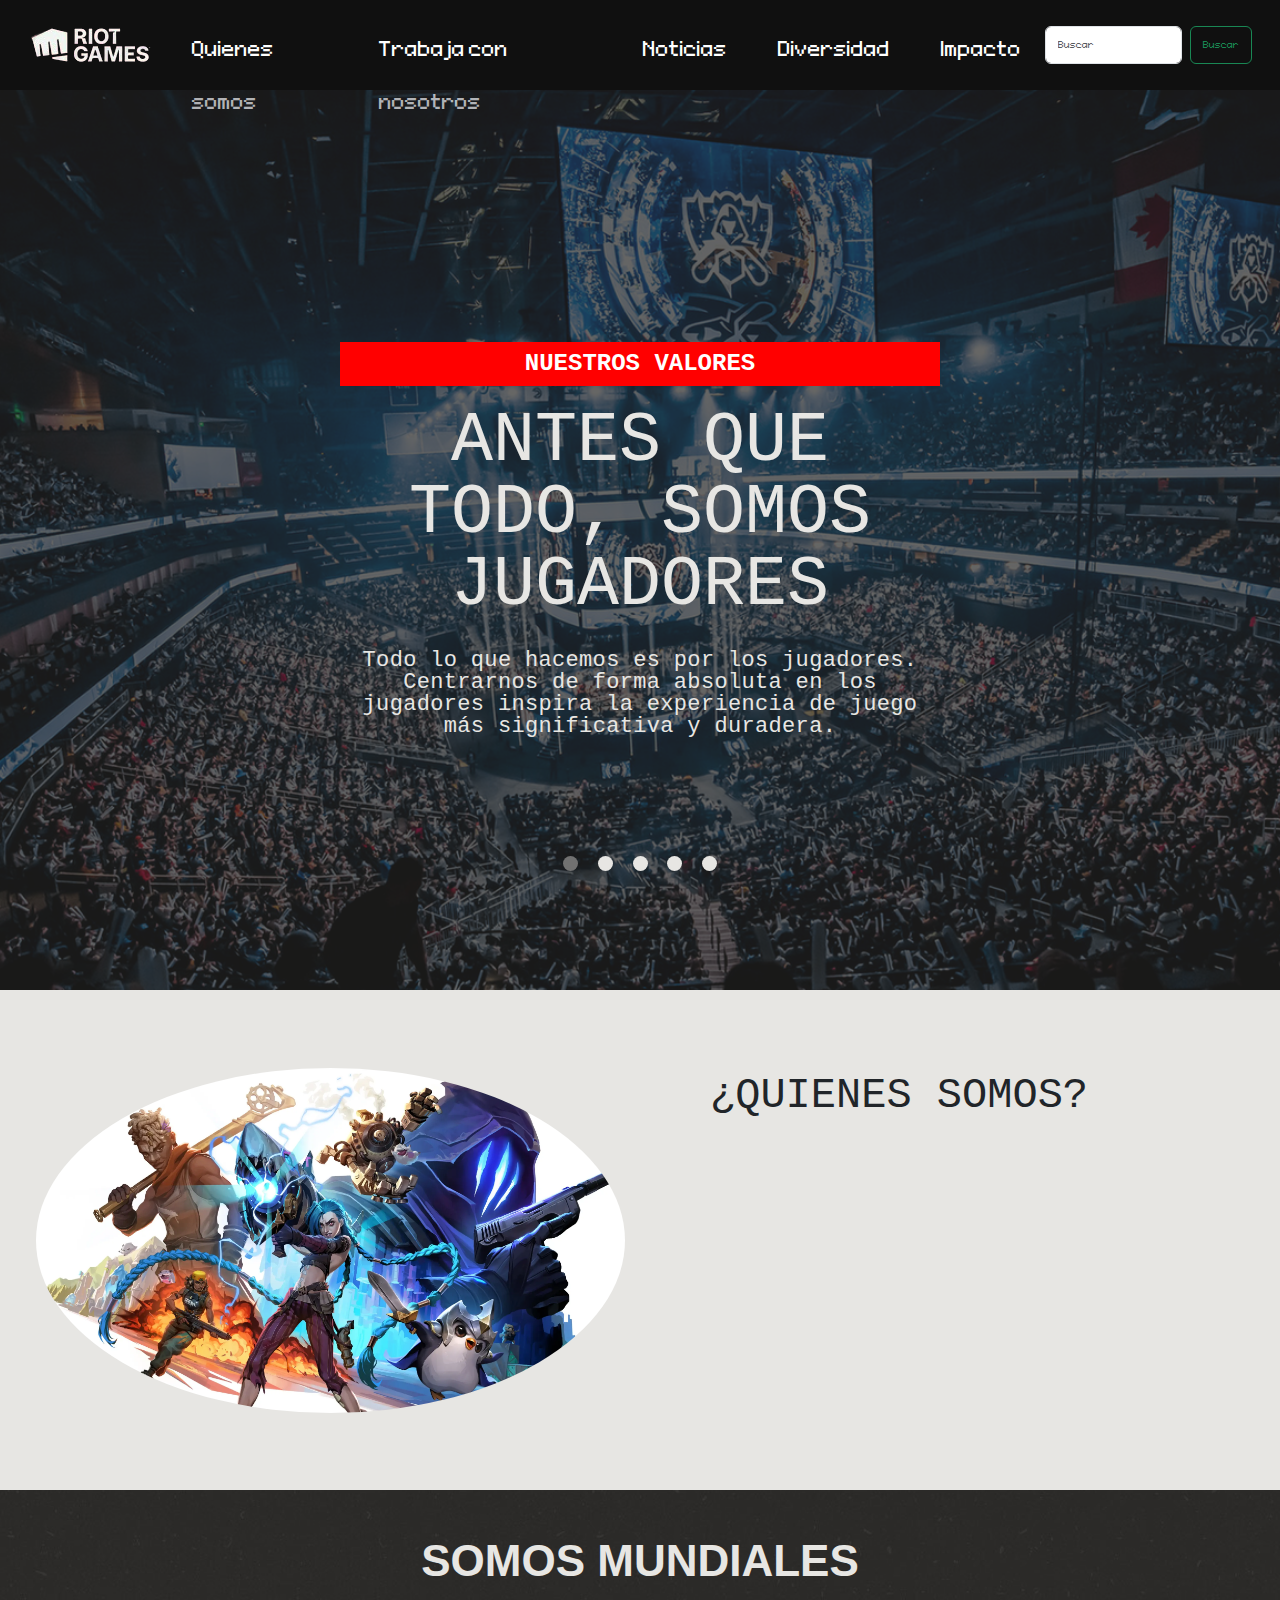
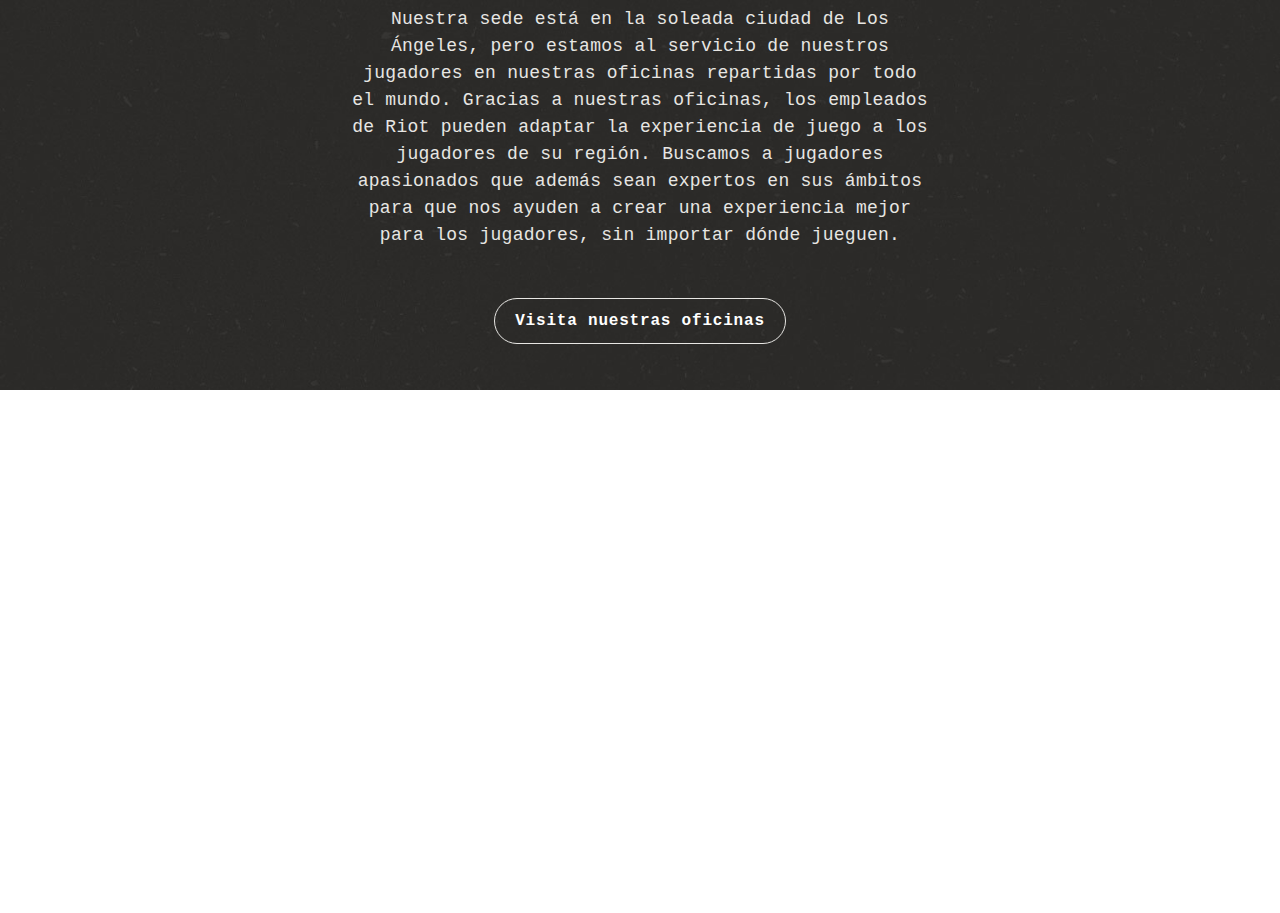
<file: aboutUs.html>
<!DOCTYPE html>
<html lang="es">

<head>
    <meta charset="UTF-8" />
    <meta name="viewport" content="width=device-width, initial-scale=1.0" />
    <title>Quiénes Somos</title>
    <link rel="stylesheet" type="text/css" href="assets/css/footer.css" />
    <link rel="stylesheet" type="text/css" href="assets/css/header.css" />
    <link rel="stylesheet" type="text/css" href="assets/css/aboutUs.css" />


    <link rel="stylesheet" href="https://cdnjs.cloudflare.com/ajax/libs/font-awesome/6.0.0-beta3/css/all.min.css" />

    <link rel="stylesheet" href="https://db.onlinewebfonts.com/c/7200c6dd8ac604abe09f5159e53a40c0?family=Mark+Pro" />
    <link href="https://cdn.jsdelivr.net/npm/bootstrap@5.3.3/dist/css/bootstrap.min.css" rel="stylesheet"
        integrity="sha384-QWTKZyjpPEjISv5WaRU9OFeRpok6YctnYmDr5pNlyT2bRjXh0JMhjY6hW+ALEwIH" crossorigin="anonymous" />
    <script src="https://cdn.jsdelivr.net/npm/bootstrap@5.3.3/dist/js/bootstrap.bundle.min.js"
        integrity="sha384-YvpcrYf0tY3lHB60NNkmXc5s9fDVZLESaAA55NDzOxhy9GkcIdslK1eN7N6jIeHz"
        crossorigin="anonymous"></script>
</head>

<body>
    <header>
        <nav class="navbar navbar-expand-lg fixed">
            <section class="container-fluid">
                <a class="navbar-brand container-logo logo" href="/index.html"> </a>
                <section class="collapse navbar-collapse" id="navbarSupportedContent">
                    <ul class="navbar-nav justify-content-center flex-grow-1 pe-3">
                        <li class="nav-item">
                            <a class="nav-link" aria-current="page" href="aboutUs.html">Quienes somos</a>
                        </li>
                        <li class="nav-item">
                            <a class="nav-link" href="employees.html"><span class="link-2">Trabaja con nosotros</span></a>
                        </li>
                        <li class="nav-item">
                            <a class="nav-link" href="news.html"><span class="link-3">Noticias</span></a>
                        </li>
                        <li class="nav-item">
                            <a class="nav-link" href="diversity.html"><span class="link-4">Diversidad</span></a>
                        </li>
                        <li class="nav-item">
                            <a class="nav-link" href="socialImpact.html"><span class="link-">Impacto</span></a>
                        </li>
                    </ul>
                </section>
                <form class="d-flex justify-content-center pe-3" role="search">
                    <input class="form-control me-2" type="search" placeholder="Buscar" aria-label="Search" />
                    <button class="btn btn-outline-success" type="submit">
                        Buscar
                    </button>
                </form>

                <button class="navbar-toggler ms-1 p-1" type="button" data-bs-toggle="offcanvas"
                    data-bs-target="#offcanvasNavbar" aria-controls="offcanvasNavbar" aria-label="Toggle navigation">
                    <span class="navbar-toggler-icon"></span>
                </button>
            </section>
        </nav>
    </header>

    <!-- Valores -->
    <article class="valores">
        <section class="section values">
            <section class="container-values">
                <section class="slide active">
                    <figure class="slide1"></figure>
                    <section class="content-slide">
                        <h3>Nuestros Valores</h3>
                        <h1>Antes que todo, somos jugadores</h1>
                        <p>
                            Todo lo que hacemos es por los jugadores. Centrarnos de forma absoluta en los jugadores
                            inspira la
                            experiencia de juego más significativa y duradera.
                        </p>
                    </section>
                </section>
                <section class="slide">
                    <figure class="slide2"></figure>
                    <section class="content-slide">
                        <h3>Nuestros Valores</h3>
                        <h1>Nos tomamos nuestros juegos muy en serio</h1>
                        <p>
                            Los jugadores se merecen un equipo que se preocupe tanto por los juegos como ellos. Estamos
                            a la altura de
                            la pasión de quienes toman nuestros juegos como forma de vida, porque nosotros también lo
                            hacemos.
                        </p>
                    </section>
                </section>
                <section class="slide">
                    <figure class="slide3"></figure>
                    <section class="content-slide">
                        <h3>Nuestros Valores</h3>
                        <h1>Hacemos sueños realidad</h1>
                        <p>
                            Nuestra visión para el futuro es audaz. Trabajamos sin descanso por superar las expectativas
                            que tienen
                            nuestros jugadores respecto a los juegos.
                        </p>
                    </section>
                </section>
                <section class="slide">
                    <figure class="slide4"></figure>
                    <section class="content-slide">
                        <h3>Nuestros Valores</h3>
                        <h1>Apostamos por nuestros juegos a largo plazo</h1>
                        <p>
                            Las relaciones a largo plazo con los videojuegos siempre tienen algo especial. Nuestro
                            compromiso con los
                            jugadores se mide en años y décadas, no en días ni en semanas.
                        </p>
                    </section>
                </section>
                <section class="slide">
                    <figure class="slide5"></figure>
                    <section class="content-slide">
                        <h3>Nuestros Valores</h3>
                        <h1>Somos uno en Riot</h1>
                        <p>
                            Los jugadores mandan, y no los productos. Colaboramos entre los equipos de todo el mundo
                            para proporcionar
                            una experiencia de Riot completa que supere la suma de sus partes.
                        </p>
                    </section>
                </section>
            </section>

            <section class="dots">
                <span class="dot" onclick="currentSlide(0)"></span>
                <span class="dot" onclick="currentSlide(1)"></span>
                <span class="dot" onclick="currentSlide(2)"></span>
                <span class="dot" onclick="currentSlide(3)"></span>
                <span class="dot" onclick="currentSlide(4)"></span>
            </section>
        </section>
        </section>

        <!-- Quienes Somos? -->
        <section class="section company">
            <section class="container-company">
                <section class="puñito">
                    <figure class="img-puñito"></figure>
                </section>
                <section class="texto-puñito">
                    <h2>¿Quienes Somos?</h2>
                    <p class="texto-aparecer">
                        Riot Games se fundó en 2006 con el objetivo de desarrollar juegos y mejorar la experiencia de
                        los jugadores.
                        Desde entonces, tenemos más de 4500 Rioters en más de 20 oficinas a lo largo del mundo, por lo
                        que contamos
                        con una visión global en los juegos que creamos y los personajes que forman parte de ellos.
                        Desde las calles
                        de Piltover a los laboratorios de radianita de Tierra Alfa, apostamos por crear juegos y estar
                        al servicio
                        de quienes tanto los adoran.
                    </p>
                </section>
            </section>
        </section>

        <!-- Somos Mundiales -->
        <section class="section offices">
            <section class="container-offices">
                <figure class="img-fondo"></figure>
                <section class="content-fondo">
                    <h2 class="texto-rebote">Somos Mundiales</h2>
                    <p>
                        Nuestra sede está en la soleada ciudad de Los Ángeles, pero estamos al servicio de nuestros
                        jugadores en
                        nuestras oficinas repartidas por todo el mundo. Gracias a nuestras oficinas, los empleados de
                        Riot pueden
                        adaptar la experiencia de juego a los jugadores de su región. Buscamos a jugadores apasionados
                        que además
                        sean expertos en sus ámbitos para que nos ayuden a crear una experiencia mejor para los
                        jugadores, sin
                        importar dónde jueguen.
                    </p>
                    <section class="btn-offices">
                        <a href="employees.html" class="enfoque3d"><span>Visita nuestras oficinas </span></a>
                    </section>
                </section>
            </section>
        </section>
    </article>


    <footer class="footer">
        <section class="runner"></section>
        <section class="container">
            <section class="footer-row">
                <section class="footer-links">
                    <h4>Acerca de la Compañia</h4>
                    <ul>
                        <li>
                            <a href="/index.html">
                                <figure class="icon-logo"></figure>
                            </a>
                        </li>
                    </ul>
                    <p class="company-description">
                        Somos una empresa desarrolladora y distribuidora de videojuegos,
                        somos conocidos principalmente por ser los creadora de League of
                        Legends (uno
                        de los videojuegos más populares y exitosos de la historia).
                    </p>
                </section>
                <section class="footer-links">
                    <h4>Otros</h4>
                    <ul>
                        <li>
                            <a href="aboutUs.html">Quienes Somos</a>
                        </li>
                        <li>
                            <a href="employees.html">Trabaja con nosotros</a>
                        </li>
                        <li><a href="news.html">Noticias</a></li>
                        <li><a href="diversity.html">Diversidad</a></li>
                        <li><a href="socialImpact.html">Impacto</a></li>
                    </ul>
                </section>
                <section class="footer-links">
                    <h4>Nuestros juegos destacados</h4>
                    <ul>
                        <li>
                            <a href="https://es.wikipedia.org/wiki/Valorant" target="_blank">Valorant</a>
                        </li>
                        <li>
                            <a href="https://es.wikipedia.org/wiki/League_of_Legends" target="_blank">League of
                                Legends</a>
                        </li>
                        <li>
                            <a href="https://es.wikipedia.org/wiki/Teamfight_Tactics" target="_blank">Teamfight
                                Tactics</a>
                        </li>
                        <li>
                            <a href="https://es.wikipedia.org/wiki/Legends_of_Runeterra" target="_blank">Legends of
                                Runeterra</a>
                        </li>
                    </ul>
                </section>
                <section class="footer-links">
                    <h4>Siguenos en nuestras redes</h4>
                    <section class="social-link">
                        <a href="https://www.facebook.com/RiotGames" target="_blank">
                            <i class="fa-brands fa-facebook fa-2xl" style="color: #ff0000"></i>
                        </a>
                        <a href="https://www.instagram.com/riotgames/" target="_blank">
                            <i class="fa-brands fa-instagram fa-2xl" style="color: #ff0000"></i>
                        </a>
                        <a href="https://x.com/riotgames" target="_blank"><i class="fa-brands fa-twitter fa-2xl"
                                style="color: #ff0000"></i></a>
                        <a href="https://www.tiktok.com/@riotgames" target="_blank"><i
                                class="fa-brands fa-tiktok fa-2xl" style="color: #ff0000"></i></a>
                    </section>
                </section>
            </section>
        </section>
    </footer>

    <script src="assets/js/aboutUs.js"></script>
    <script src="assets/js/main.js"></script>
</body>

</html>
</file>
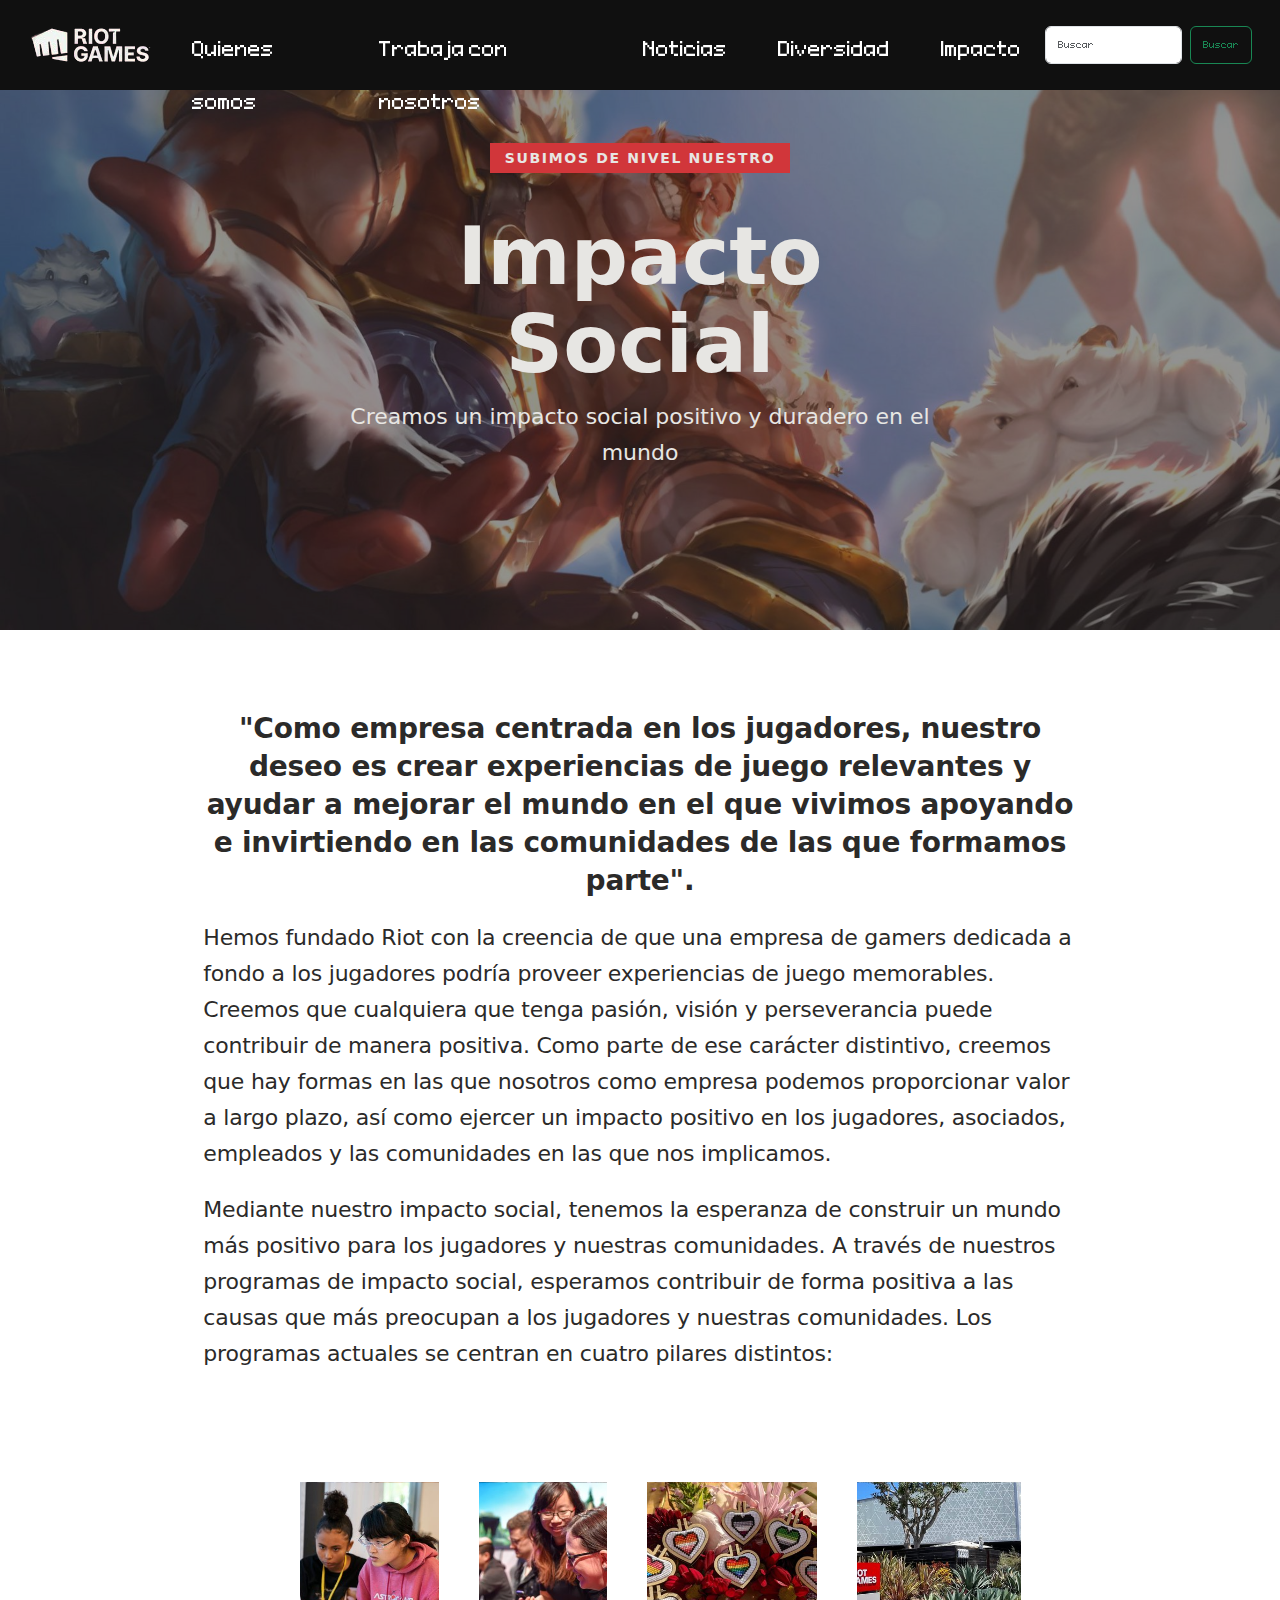
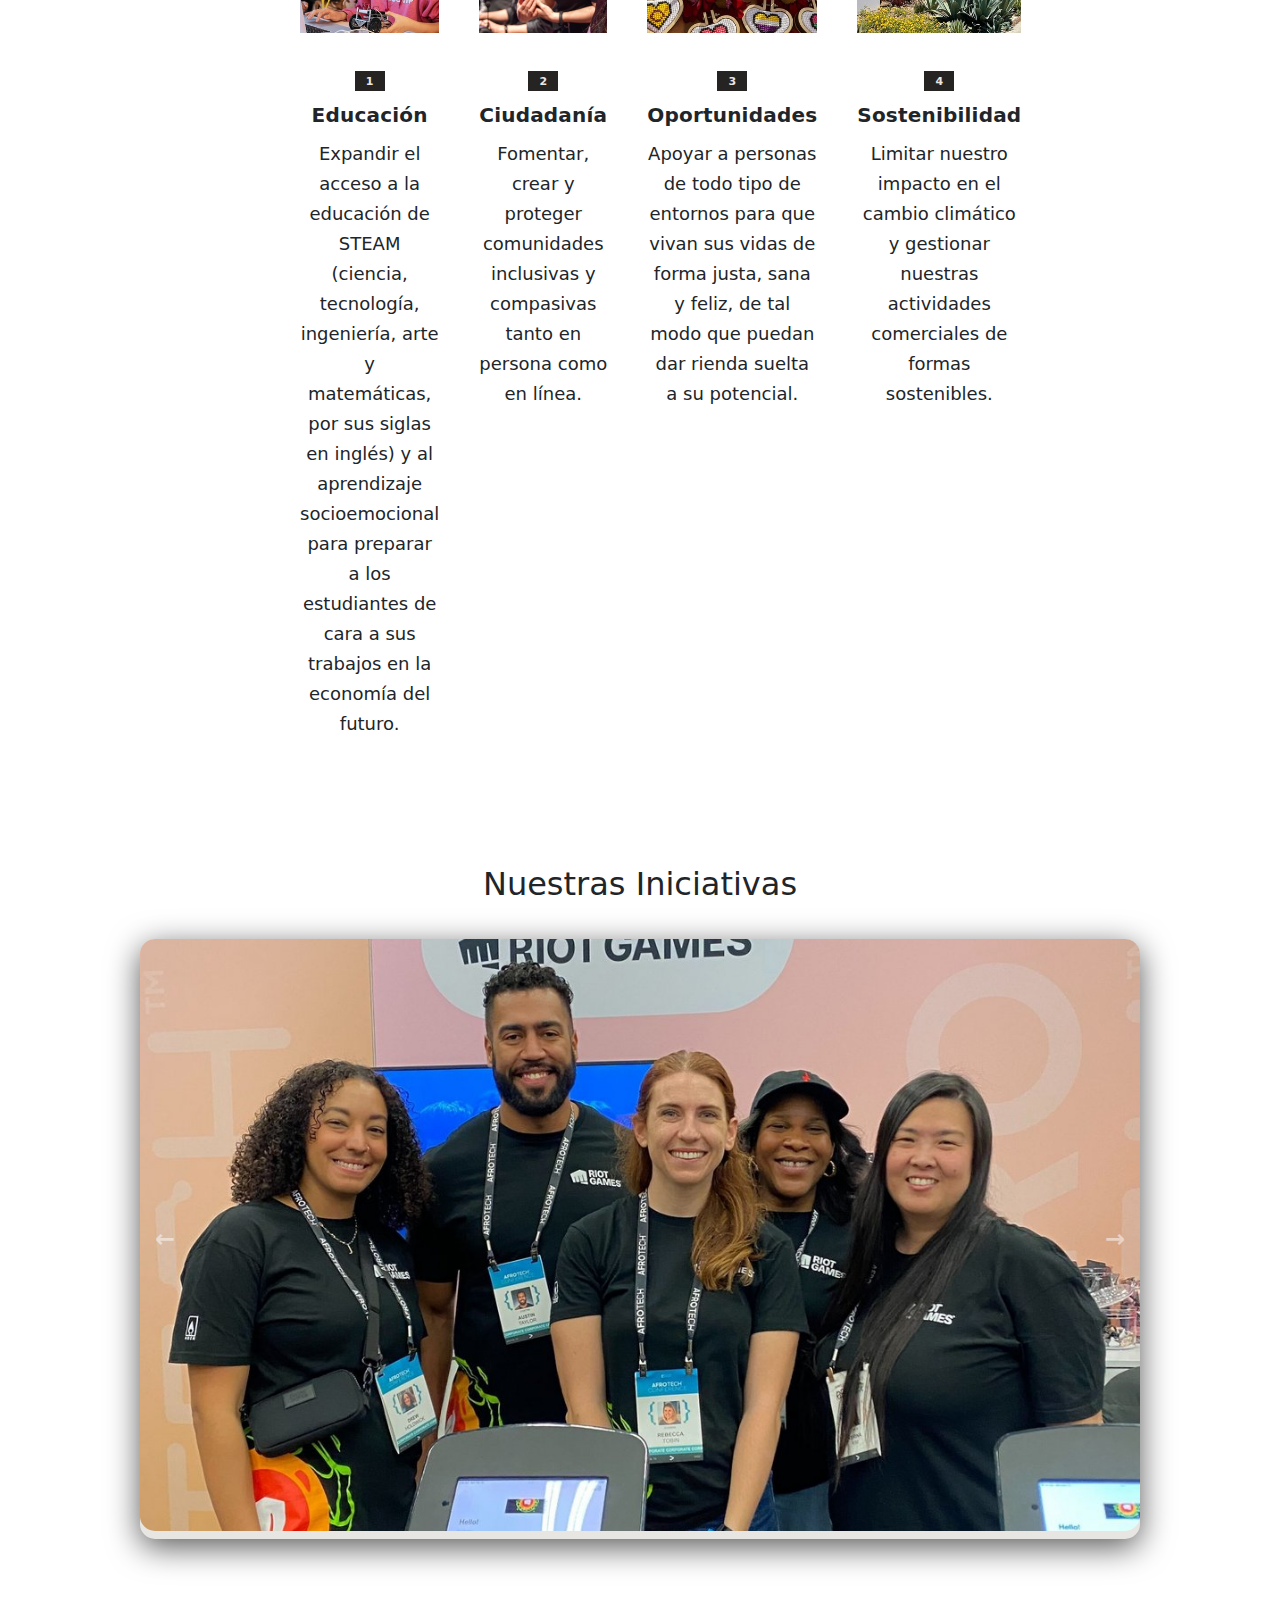
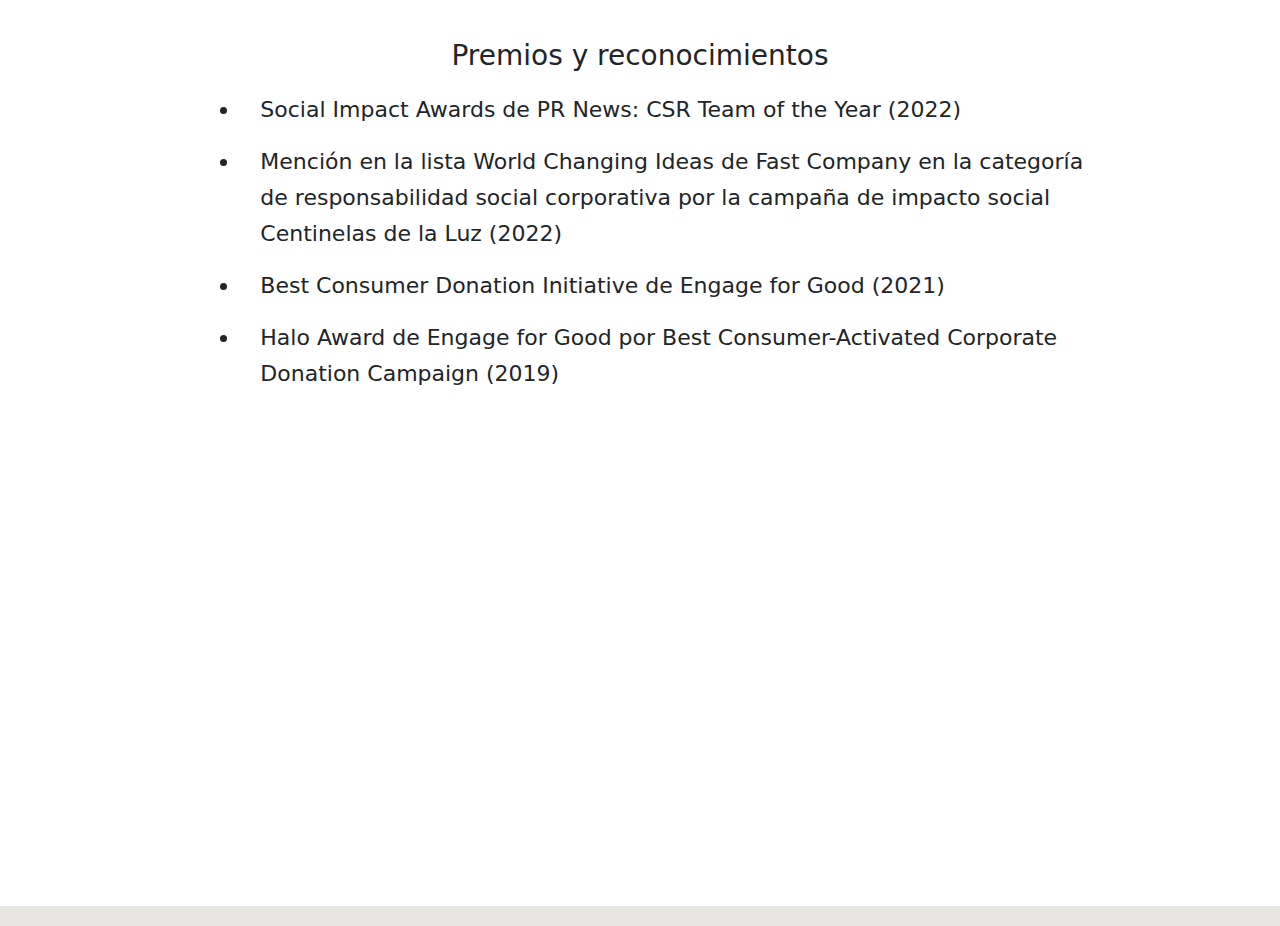
<file: socialImpact.html>
<!DOCTYPE html>
<html lang="en">

<head>
  <meta charset="UTF-8" />
  <meta name="viewport" content="width=device-width, initial-scale=1.0" />
  <title>Impacto Social | Riot Games</title>
  <link rel="stylesheet" type="text/css" href="assets/css/header.css" />
  <link rel="stylesheet" type="text/css" href="assets/css/footer.css" />
  <link rel="stylesheet" type="text/css" href="./assets/css/social-impact.css" />

  <link rel="stylesheet" href="https://cdnjs.cloudflare.com/ajax/libs/font-awesome/6.0.0-beta3/css/all.min.css" />

  <link rel="stylesheet" href="https://db.onlinewebfonts.com/c/7200c6dd8ac604abe09f5159e53a40c0?family=Mark+Pro" />
  <link href="https://cdn.jsdelivr.net/npm/bootstrap@5.3.3/dist/css/bootstrap.min.css" rel="stylesheet"
    integrity="sha384-QWTKZyjpPEjISv5WaRU9OFeRpok6YctnYmDr5pNlyT2bRjXh0JMhjY6hW+ALEwIH" crossorigin="anonymous" />
  <script src="https://cdn.jsdelivr.net/npm/bootstrap@5.3.3/dist/js/bootstrap.bundle.min.js"
    integrity="sha384-YvpcrYf0tY3lHB60NNkmXc5s9fDVZLESaAA55NDzOxhy9GkcIdslK1eN7N6jIeHz"
    crossorigin="anonymous"></script>
</head>

<body>
  <header>
    <nav class="navbar navbar-expand-lg fixed">
      <section class="container-fluid">
        <a class="navbar-brand container-logo logo" href="/index.html"> </a>
        <section class="collapse navbar-collapse" id="navbarSupportedContent">
          <ul class="navbar-nav justify-content-center flex-grow-1 pe-3">
            <li class="nav-item">
              <a class="nav-link" aria-current="page" href="aboutUs.html">Quienes somos</a>
            </li>
            <li class="nav-item">
              <a class="nav-link" href="employees.html"><span class="link-2">Trabaja con nosotros</span></a>
            </li>
            <li class="nav-item">
              <a class="nav-link" href="news.html"><span class="link-3">Noticias</span></a>
            </li>
            <li class="nav-item">
              <a class="nav-link" href="diversity.html"><span class="link-4">Diversidad</span></a>
            </li>
            <li class="nav-item">
              <a class="nav-link" href="socialImpact.html"><span class="link-">Impacto</span></a>
            </li>
          </ul>
        </section>
        <form class="d-flex justify-content-center pe-3" role="search">
          <input class="form-control me-2" type="search" placeholder="Buscar" aria-label="Search" />
          <button class="btn btn-outline-success" type="submit">
            Buscar
          </button>
        </form>

        <button class="navbar-toggler ms-1 p-1" type="button" data-bs-toggle="offcanvas"
          data-bs-target="#offcanvasNavbar" aria-controls="offcanvasNavbar" aria-label="Toggle navigation">
          <span class="navbar-toggler-icon"></span>
        </button>
      </section>
    </nav>
  </header>

  <article>
    <hgroup class="portada">
      <figure class="img-portada"></figure>
      <section class="content-portada">
        <section class="eyebrow">
          <span>Subimos de nivel nuestro</span>
        </section>
        <h1>Impacto Social</h1>
        <p>Creamos un impacto social positivo y duradero en el mundo</p>
      </section>
    </hgroup>
    <section class="muchotexto">
      <section class="content-muchotexto">
        <h2>
          "Como empresa centrada en los jugadores, nuestro deseo es crear
          experiencias de juego relevantes y ayudar a mejorar el mundo en el
          que vivimos apoyando e invirtiendo en las comunidades de las que
          formamos parte".
        </h2>
        <p>
          Hemos fundado Riot con la creencia de que una empresa de gamers
          dedicada a fondo a los jugadores podría proveer experiencias de
          juego memorables. Creemos que cualquiera que tenga pasión, visión y
          perseverancia puede contribuir de manera positiva. Como parte de ese
          carácter distintivo, creemos que hay formas en las que nosotros como
          empresa podemos proporcionar valor a largo plazo, así como ejercer
          un impacto positivo en los jugadores, asociados, empleados y las
          comunidades en las que nos implicamos.
        </p>
        <p>
          Mediante nuestro impacto social, tenemos la esperanza de construir
          un mundo más positivo para los jugadores y nuestras comunidades. A
          través de nuestros programas de impacto social, esperamos contribuir
          de forma positiva a las causas que más preocupan a los jugadores y
          nuestras comunidades. Los programas actuales se centran en cuatro
          pilares distintos:
        </p>
      </section>
    </section>
    <section class="pilares">
      <section class="content-pilares">
        <section class="pilar-edu">
          <figure class="img-educacion"></figure>
          <section class="eyebrow-grid">
            <span>1</span>
          </section>
          <h3>Educación</h3>
          <p>
            Expandir el acceso a la educación de STEAM (ciencia, tecnología,
            ingeniería, arte y matemáticas, por sus siglas en inglés) y al
            aprendizaje socioemocional para preparar a los estudiantes de cara
            a sus trabajos en la economía del futuro.
          </p>
        </section>
        <section class="pilar-ciud">
          <figure class="img-ciudadania"></figure>
          <section class="eyebrow-grid">
            <span>2</span>
          </section>
          <h3>Ciudadanía</h3>
          <p>
            Fomentar, crear y proteger comunidades inclusivas y compasivas
            tanto en persona como en línea.
          </p>
        </section>
        <section class="pilar-oport">
          <figure class="img-oportunidades"></figure>
          <section class="eyebrow-grid">
            <span>3</span>
          </section>
          <h3>Oportunidades</h3>
          <p>
            Apoyar a personas de todo tipo de entornos para que vivan sus
            vidas de forma justa, sana y feliz, de tal modo que puedan dar
            rienda suelta a su potencial.
          </p>
        </section>
        <section class="pilar-sost">
          <figure class="img-sostenibilidad"></figure>
          <section class="eyebrow-grid">
            <span>4</span>
          </section>
          <h3>Sostenibilidad</h3>
          <p>
            Limitar nuestro impacto en el cambio climático y gestionar
            nuestras actividades comerciales de formas sostenibles.
          </p>
        </section>
      </section>
    </section>
    <section class="tittle-iniciativas">
      <h2>Nuestras Iniciativas</h2>
    </section>
    <section class="iniciativas">
      <section class="carrusel-iniciativas" id="slider">
        <section class="slider-section">
          <figure class="img-socialimpactfund"></figure>
          <section class="content-slider">
            <h3><span>Social Impact Fund</span></h3>
            <section class="btn-slider">
              <a href="#"><span>Más información</span></a>
            </section>
          </section>
        </section>
        <section class="slider-section">
          <figure class="img-recaudaciones"></figure>
          <section class="content-slider">
            <h3><span>Recaudaciones</span></h3>
            <section class="btn-slider">
              <a href="#"><span>Más información</span></a>
            </section>
          </section>
        </section>
        <section class="slider-section">
          <figure class="img-equidadracial"></figure>
          <section class="content-slider">
            <h3><span>Equidad racial</span></h3>
            <section class="btn-slider">
              <a href="#"><span>Más información</span></a>
            </section>
          </section>
        </section>
      </section>
      <section class="btn-left">←</section>
      <section class="btn-right">→</section>
    </section>
    <section class="Premios">
      <h3>Premios y reconocimientos</h3>
      <ul>
        <li>
          <p>Social Impact Awards de PR News: CSR Team of the Year (2022)</p>
        </li>
        <li>
          <p>
            Mención en la lista World Changing Ideas de Fast Company en la
            categoría de responsabilidad social corporativa por la campaña de
            impacto social Centinelas de la Luz (2022)
          </p>
        </li>
        <li>
          <p>Best Consumer Donation Initiative de Engage for Good (2021)</p>
        </li>
        <li>
          <p>
            Halo Award de Engage for Good por Best Consumer-Activated
            Corporate Donation Campaign (2019)
          </p>
        </li>
      </ul>
    </section>
  </article>

  <!-- Footer -->
  <footer class="footer">
    <section class="runner"></section>
    <section class="container">
      <section class="footer-row">
        <section class="footer-links">
          <h4>Acerca de la Compañia</h4>
          <ul>
            <li>
              <a href="/index.html">
                <figure class="icon-logo"></figure>
              </a>
            </li>
          </ul>
          <p class="company-description">
            Somos una empresa desarrolladora y distribuidora de videojuegos,
            somos conocidos principalmente por ser los creadora de League of
            Legends (uno
            de los videojuegos más populares y exitosos de la historia).
          </p>
        </section>
        <section class="footer-links">
          <h4>Otros</h4>
          <ul>
            <li>
              <a href="aboutUs.html">Quienes Somos</a>
            </li>
            <li>
              <a href="employees.html">Trabaja con nosotros</a>
            </li>
            <li><a href="news.html">Noticias</a></li>
            <li><a href="diversity.html">Diversidad</a></li>
            <li><a href="socialImpact.html">Impacto</a></li>
          </ul>
        </section>
        <section class="footer-links">
          <h4>Nuestros juegos destacados</h4>
          <ul>
            <li>
              <a href="https://es.wikipedia.org/wiki/Valorant" target="_blank">Valorant</a>
            </li>
            <li>
              <a href="https://es.wikipedia.org/wiki/League_of_Legends" target="_blank">League of
                Legends</a>
            </li>
            <li>
              <a href="https://es.wikipedia.org/wiki/Teamfight_Tactics" target="_blank">Teamfight
                Tactics</a>
            </li>
            <li>
              <a href="https://es.wikipedia.org/wiki/Legends_of_Runeterra" target="_blank">Legends of
                Runeterra</a>
            </li>
          </ul>
        </section>
        <section class="footer-links">
          <h4>Siguenos en nuestras redes</h4>
          <section class="social-link">
            <a href="https://www.facebook.com/RiotGames" target="_blank">
              <i class="fa-brands fa-facebook fa-2xl" style="color: #ff0000"></i>
            </a>
            <a href="https://www.instagram.com/riotgames/" target="_blank">
              <i class="fa-brands fa-instagram fa-2xl" style="color: #ff0000"></i>
            </a>
            <a href="https://x.com/riotgames" target="_blank"><i class="fa-brands fa-twitter fa-2xl"
                style="color: #ff0000"></i></a>
            <a href="https://www.tiktok.com/@riotgames" target="_blank"><i class="fa-brands fa-tiktok fa-2xl"
                style="color: #ff0000"></i></a>
          </section>
        </section>
      </section>
    </section>
  </footer>

  <script src="./assets/js/aboutUs.js"></script>
  <script src="./assets/js/main.js"></script>
</body>

</html>
</file>
<file: assets/css/footer.css>
.container {
    width: auto;
    margin: 0 auto;
  }
  
  /* Estilos generales de footer */
  footer {
    opacity: 0;
    transform: translateY(20px);
    transition: opacity 0.5s ease, transform 0.5s ease;
  }
  
  footer.visible {
    opacity: 1;
    transform: translateY(0);
  }
  .footer {
    position: static;
    bottom: 0;
    width: 100%;
    background-color: #24262b;
    padding: 30px 0;
    overflow: hidden;
  }
  
  .runner {
    position: absolute;
    bottom:7px;
    left: -100px;
    width: 50px;
    height: 50px;
    background-image: url("../img/aboutUs/wingman.png");
    background-size: cover;
    animation: correr 10s linear infinite, rebotar 0.5s ease-in-out infinite;
  }
  
  @keyframes rebotar {
    0%,
    100% {
      transform: translateY(0);
    }
    50% {
      transform: translateY(-10px);
    }
  }
  
  @keyframes correr {
    0% {
      left: 0;
    }
    100% {
      left: calc(100% - 50px);
    }
  }
  
  
  footer ul {
    padding-left: 5px !important;
  }
  
  .footer .icon-logo {
    background: url("../img/aboutUs/logo_blanco.png") no-repeat;
    height: 70px;
  }
  
  .footer-row {
    display: flex;
    flex-wrap: wrap;
  }
  
  .company-description {
    font-size: 16px;
    color: #bbbbbb;
    margin-top: 15px;
    line-height: 1.6;
    text-align: left;
  }
  
  .footer-links {
    width: 25%;
    padding: 0 15px;
  }
  
  .footer-links h4 {
    font-size: 20px;
    color: #fff;
    margin-bottom: 25px;
    font-weight: 500;
    border-bottom: 2px solid red;
    padding-bottom: 10px;
    display: inline-block;
  }
  
  .footer-links ul li a {
    font-size: 18px;
    text-decoration: none;
    color: #bbbbbb;
    display: block;
    margin-bottom: 15px;
    transition: all 0.3s ease;
  }
  
  .footer-links ul li a:hover {
    color: #ffffff;
    padding-left: 6px;
  }
  
  .social-link a {
    display: inline-flex;
    justify-content: center;
    align-items: center;
    min-width: 40px;
    width: 50px;
    height: 50px;
    background-color: rgba(255, 255, 255, 1);
    margin: 0 10px 10px 0;
    border-radius: 20%;
    color: #ffffff;
    transition: all 0.7s ease;
    line-height: 40px;
    transition: background-color 0.3s;
  }
  
  .confetti {
    position: absolute;
    top: 0;
    left: 50%;
    width: 5px;
    height: 5px;
    background-color: rgba(255, 0, 150, 0.8);
    border-radius: 50%;
    opacity: 0;
    animation: confetti-fall 0.5s linear forwards;
  }
  
  @keyframes confetti-fall {
    0% {
      transform: translateY(-20px) rotate(0deg);
      opacity: 1;
    }
    100% {
      transform: translateY(100px) rotate(720deg);
      opacity: 0;
    }
  }
  
  .social-link a:hover {
    background-color: rgba(255, 255, 255);
  }
  
  @media (max-width: 1140px) {
    .footer-row {
      text-align: center;
    }
    .footer-links {
      width: 100%;
      margin-bottom: 30px;
    }
    .company-description {
      margin-left: 150px;
      margin-right: 150px;
    }
  }
</file>
<file: assets/css/header.css>
@font-face {
    font-family: 'Monaco';
    src: url('../fonts/monaco.ttf') format('truetype'); 
  }
  
  nav {
    font-family: 'Monaco', monospace;
    font-size: 35px;
  }
  a{
    color: white !important;
  }
  a .logo{
    height: 100px;
  }
  
  .navbar {
    background-color: rgb(0, 0, 0);
    height: 90px;
    transition: background-color 0.3s ;
  }
  
  .navbar:hover {
    background-color: rgb(16, 16, 16);
  }
  
  .navbar-nav .nav-item:last-child {
    margin-right: 0;
  }
  
  .nav-item:nth-child(1):hover {
    background: linear-gradient(45deg, #ff0000, #ff7300, #acaa2f);
    height: 60px;
  }
  
  .nav-item:nth-child(2):hover {
    background: linear-gradient(45deg, #156915, #30c037, #30f640); 
    height: 60px;
  }
  
  .nav-item:nth-child(3):hover {
    background: linear-gradient(45deg, #181f4e, #1a38ff, #418ff6); 
    height: 60px;
  }
  
  .nav-item:nth-child(4):hover {
    background: linear-gradient(45deg, #892a2a, #97282c, #ff0d25); 
    height: 60px;
  }
  
  .nav-item:nth-child(5):hover {
    background: linear-gradient(45deg, #582e6d, #9641be, #b618ff); 
    height: 60px;
  }
  
  .navbar-brand{
    width: 13% !important;
  }
  
  .logo{
    background: url('../img/aboutUs/logo_blanco.png') no-repeat center;
    height: 70px; 
    width: 150px;
    margin-right: 10px;
    border-radius: 50px;
    transition: 0.4s ease-in-out 
  }
  
  .logo:hover{
    background: url('../img/aboutUs/logo_rojo.png') no-repeat center;
    height: 70px; 
    width: 150px;
  }
  
  .navbar-nav .nav-item {
    margin-right: 35px;
    border-radius: 10px;
    transition: background-color 0.9s ease-in-out ; 
    height: 60px;
  }
  
  .navbar-toggler {
    color: white !important;
    border: none !important;
    font-size: 1.25rem;
  }
  
  .navbar-toggler:focus,
  .btn-close:focus{
    color: white !important;
    box-shadow: none;
    outline: none;
  }
  
  .navbar-toggler {
    border: none !important;
    font-size: 1.25rem;
  }
  
  .navbar-toggler:focus,
  .btn-close:focus{
    box-shadow: none;
    outline: none;
  }
</file>
<file: assets/css/aboutUs.css>
* {
  margin: 0;
  padding: 0;
  box-sizing: border-box;
}

body {
  font-family: "Mark Pro", Arial, sans-serif;
  line-height: 1.6;
  color: #333;
}

::selection {
  color: #e7e6e3;
  background: #d1363a;
  text-shadow: none;
}

.section.values {
  background: #252423;
}

.container-values {
  position: relative;
  width: 100%;
  height: 100vh;
  overflow: hidden;
}

.slide {
  position: absolute;
  top: 0;
  left: 100%;
  width: 100%;
  height: 100%;
  display: flex;
  justify-content: center;
  align-items: center;
  text-align: center;
  transition: all 0.5s ease;
  opacity: 0;
  z-index: 0;
}

.slide.active {
  left: 0;
  opacity: 1;
  z-index: 1;
}

.content-slide {
  position: absolute;
  color: #e7e6e3;
  padding: 20px;
  border-radius: 10px;
  max-width: 50%;
}

.content-slide h1 {
  font-size: 70px;
  line-height: 72px;
  padding: 20px;
}

.content-slide h3 {
  font-size: 24px;
  line-height: 24px;
  font-weight: 600;
  background-color: red;
  padding: 10px;
  color: white;
  margin: 0 315px;
}

.content-slide p {
  letter-spacing: 0.015em;
  font-size: 22px;
  line-height: 22px;
  max-width: 700px;
  margin: 0 auto;
}

.slide1 {
  background-image: url("../img/aboutUs/SomosJugadores.png");
}

.slide2 {
  background-image: url("../img/aboutUs/NuestrosJuegos.jpg");
}

.slide3 {
  background-image: url("../img/aboutUs/Sueños.jpg");
}

.slide4 {
  background-image: url("../img/aboutUs/LargoPlazo.png");
}

.slide5 {
  background-image: url("../img/aboutUs/UnSoloRiot.jpeg");
}

.slide1,
.slide2,
.slide3,
.slide4,
.slide5 {
  width: 100%;
  height: 100%;
  margin: 0 auto;
  background-size: cover;
  background-position: center;
  opacity: 0.3;
}

h3,
h1 {
  text-transform: uppercase;
}

.dots {
  position: absolute;
  width: 100%;
  top: 95%;
  text-align: center;
  z-index: 2;
}

.dot {
  height: 15px;
  width: 15px;
  margin: 0 5px;
  background-color: #e7e6e3;
  border-radius: 50%;
  display: inline-block;
  cursor: pointer;
  transition: background-color 0.3s ease;
}

.dot.active {
  background-color: #717171;
}

.dot:hover {
  background-color: #252423;
}

.section.company {
  display: grid;
  background: #e7e6e3;
  height: 500px;
  align-content: center;
}

.container-company {
  display: flex;
  height: 500px;
  align-items: center;
  justify-content: space-between;
  padding: 20px;
  margin: 0 300px;
}

.puñito {
  position: relative;
  width: 50%;
  height: 100%;
  align-content: center;
}

.img-puñito {
  background-image: url("../img/aboutUs/QuienesSomos.png");
  max-width: 95%;
  height: 75%;
  background-size: cover;
  background-position: center;
  border-radius: 50%;
  margin: 0 auto;
  transition: opacity 0.3s ease-in-out;
}

.texto-puñito {
  max-width: 50%;
  height: 100%;
  align-content: center;
}

.texto-puñito h2 {
  text-transform: uppercase;
  font-size: 42px;
  line-height: 44px;
  padding-bottom: 24px;
}

.texto-puñito p {
  max-width: 550px;
  letter-spacing: 0.015em;
  font-size: 18px;
  line-height: 24px;
}

@keyframes explosion {
  0% {
    opacity: 1;
    transform: scale(1) rotate(0deg);
    filter: blur(0px);
  }

  100% {
    opacity: 0;
    transform: scale(2) rotate(20deg);
    filter: blur(5px);
  }
}

.section.company {
  position: relative;
  padding: 50px 0;
}

.container-company {
  display: flex;
  align-items: center;
  justify-content: space-between;
  position: relative;
}


@keyframes enfoque3d {
  0% {
    transform: perspective(800px) rotateX(30deg) rotateY(30deg) scale(0.5);
    filter: blur(10px);
    opacity: 0;
  }

  50% {
    transform: perspective(800px) rotateX(0deg) rotateY(0deg) scale(1);
    filter: blur(0);
    opacity: 1;
  }

  100% {
    transform: perspective(800px) rotateX(30deg) rotateY(30deg) scale(0.5);
    filter: blur(10px);
    opacity: 0;
  }
}

.enfoque3d {
  display: inline-block;
  font-size: 2rem;
  font-weight: bold;
  padding: 20px 40px;
  color: white;
  text-align: center;
  background-color: #4caf50;
  border-radius: 10px;
  animation: enfoque3d 3s ease-in-out infinite;
  cursor: pointer;
  transform-origin: center;
}

.enfoque3d:hover {
  animation: enfoque3d 1.5s ease-in-out infinite;
}

@keyframes reboteColor {
  0% {
    transform: translateY(0) rotate(0deg);
    color: #ff6347;
  }

  30% {
    transform: translateY(-10px) rotate(5deg);
    color: #ff4500;
  }

  50% {
    transform: translateY(0) rotate(-5deg);
    color: #ff8c00;
  }

  70% {
    transform: translateY(-5px) rotate(3deg);
    color: #ff0000;
  }

  100% {
    transform: translateY(0) rotate(0deg);
    color: #ff6347;
  }
}

.texto-rebote {
  font-size: 3rem;
  font-weight: bold;
  text-transform: uppercase;
  font-family: 'Arial', sans-serif;
  transition: color 0.3s ease-in-out;
  display: inline-block;
  cursor: pointer;
}

.texto-rebote:hover {
  animation: reboteColor 1s ease-in-out forwards infinite;
}

.section.offices {
  height: 500px;
}


.texto-aparecer {
  font-size: 1.5rem;
  opacity: 0;
  transition: opacity 3s ease-out;
}

.texto-aparecer.visible {
  opacity: 1;
}


@keyframes aparecer {
  0% {
    opacity: 0;
  }

  100% {
    opacity: 1;
  }
}

body {
  font-family: 'Roboto', monospace !important;
}



.container-offices {
  display: flex;
  justify-content: center;
  align-items: center;
  text-align: center;
  width: 100%;
  height: 100%;
}

.img-fondo {
  background-image: url("../img/aboutUs/FondoTextura.jpeg");
  width: 100%;
  height: 100%;
  background-size: cover;
  background-position: center;
  margin: 0 !important;
}

.content-fondo {
  color: #e7e6e3;
  position: absolute;
  max-width: 580px;
  margin: 0 auto;
  display: flex;
  flex-direction: column;
  gap: 13px;
}

.content-fondo h2 {
  font-size: 44px;
  line-height: 48px;
  text-transform: uppercase;
}

.content-fondo p {
  letter-spacing: 0.015em;
  font-size: 18px;
  line-height: 27px;
  color: #e7e6e3;
}

.btn-offices {
  padding-top: 20px;
  overflow: hidden;
  position: relative;
  margin: -10px;
}

.btn-offices a {
  margin: 10px;
  z-index: 2;
  padding: 10px 20px;
  border: 1px solid #e7e6e3;
  background-color: transparent;
  color: #e7e6e3;
  text-decoration: none;
  border-radius: 30px;
  font-size: 16px;
  display: inline-block;
  transition: all 0.3s ease;
  letter-spacing: 0.05em;
}

.btn-offices a:hover {
  background-color: #d1363a;
  color: #000;
  border: 1px solid #d1363a;
}

@media (max-width: 1660px) {
  .content-slide h3 {
    font-size: 24px;
    line-height: 24px;
    font-weight: 600;
    background-color: red;
    padding: 10px;
    color: white;
    margin: 0 auto;
  }

  .container-company {
    display: flex;
    height: 500px;
    align-items: center;
    justify-content: space-between;
    padding: 20px;
    margin: 0 0;
  }
}

.slide.active {
  left: 0;
  opacity: 1;
  z-index: 1;
}

.content-slide {
  position: absolute;
  color: #e7e6e3;
  padding: 20px;
  border-radius: 10px;
  max-width: 50%;
}

.content-slide h1 {
  font-size: 70px;
  line-height: 72px;
  padding: 20px;
}

.content-slide h3 {
  font-size: 24px;
  line-height: 24px;
  font-weight: 600;
  background-color: red;
  padding: 10px;
  color: white;
  margin: 0 315px;
}

.content-slide p {
  letter-spacing: 0.015em;
  font-size: 22px;
  line-height: 22px;
  max-width: 700px;
  margin: 0 auto;
}

.slide1 {
  background-image: url("../img/aboutUs/SomosJugadores.png");
}

.slide2 {
  background-image: url("../img/aboutUs/NuestrosJuegos.jpg");
}

.slide3 {
  background-image: url("../img/aboutUs/Sueños.jpg");
}

.slide4 {
  background-image: url("../img/aboutUs/LargoPlazo.png");
}

.slide5 {
  background-image: url("../img/aboutUs/UnSoloRiot.jpeg");
}

.slide1,
.slide2,
.slide3,
.slide4,
.slide5 {
  width: 100%;
  height: 100%;
  margin: 0 auto;
  background-size: cover;
  background-position: center;
  opacity: 0.3;
}

h3,
h1 {
  text-transform: uppercase;
}

.dots {
  position: absolute;
  width: 100%;
  top: 95%;
  text-align: center;
  z-index: 2;
}

.dot {
  height: 15px;
  width: 15px;
  margin: 0 5px;
  background-color: #e7e6e3;
  border-radius: 50%;
  display: inline-block;
  cursor: pointer;
  transition: background-color 0.3s ease;
}

.dot.active {
  background-color: #717171;
}

.dot:hover {
  background-color: #252423;
}

.section.company {
  display: grid;
  background: #e7e6e3;
  height: 500px;
  align-content: center;
}

.container-company {
  display: flex;
  height: 500px;
  align-items: center;
  justify-content: space-between;
  padding: 20px;
  margin: 0 300px;
}

.puñito {
  position: relative;
  width: 50%;
  height: 100%;
  align-content: center;
}

.section.offices {
  height: 500px;
}

.container-offices {
  display: flex;
  justify-content: center;
  align-items: center;
  text-align: center;
  width: 100%;
  height: 100%;
}

.img-fondo {
  background-image: url("../img/aboutUs/FondoTextura.jpeg");
  width: 100%;
  height: 100%;
  background-size: cover;
  background-position: center;
}

.content-fondo {
  color: #e7e6e3;
  position: absolute;
  max-width: 580px;
  margin: 0 auto;
  display: flex;
  flex-direction: column;
  gap: 13px;
}

.content-fondo h2 {
  font-size: 44px;
  line-height: 48px;
  text-transform: uppercase;
}

.content-fondo p {
  letter-spacing: 0.015em;
  font-size: 18px;
  line-height: 27px;
  color: #e7e6e3;
}

.btn-offices {
  padding-top: 20px;
  overflow: hidden;
  position: relative;
  margin: -10px;
}

.btn-offices a {
  margin: 10px;
  z-index: 2;
  padding: 10px 20px;
  border: 1px solid #e7e6e3;
  background-color: transparent;
  color: #e7e6e3;
  text-decoration: none;
  border-radius: 30px;
  font-size: 16px;
  display: inline-block;
  transition: all 0.3s ease;
  letter-spacing: 0.05em;
}

.btn-offices a:hover {
  background-color: #d1363a;
  color: #000;
  border: 1px solid #d1363a;
}

@media (max-width: 1660px) {
  .content-slide h3 {
    font-size: 24px;
    line-height: 24px;
    font-weight: 600;
    background-color: red;
    padding: 10px;
    color: white;
    margin: 0 auto;
  }

  .container-company {
    display: flex;
    height: 500px;
    align-items: center;
    justify-content: space-between;
    padding: 20px;
    margin: 0 0;
  }
}
</file>
<file: assets/css/social-impact.css>
* {
    box-sizing: border-box;
    margin: 0;
    padding: 0;
}

html {
    background-color: #e7e6e3;
    margin: 0;
    padding: 0;
    overflow-x: hidden;
}

body {
    font-size: 1em;
    font-family: 'Mark Pro', Arial, sans-serif;
    margin: 0;
    padding: 0;
    overflow-x: hidden;
}

::selection {
    color: #e7e6e3;
    background: #d1363a;
    text-shadow: none;
}

p,
h1,
h2,
h3,
ul,
li {
    margin: 0;
    padding: 0;
}

.portada {
    position: relative;
    width: 100vw;
    /* Ancho completo del viewport */
    height: 70vh;
    /* 70% del viewport */
    background: #252423;
    display: flex;
    justify-content: center;
    align-items: center;
    overflow: hidden;
    text-align: center;
}

.img-portada {
    background-image: url("../img/impact/Portada.jpeg");
    position: absolute;
    top: 0;
    left: 0;
    width: 100%;
    height: 100%;
    background-size: cover;
    background-position: center;
    opacity: 0.5;
    transition: opacity 0.5s ease;
}

.content-portada {
    position: relative;
    z-index: 2;
    color: #e7e6e3;
    text-align: center;
    max-width: 600px;
    transition: transform 0.5s ease;
}

/* Efecto al pasar el mouse sobre la imagen */
.portada:hover .content-portada {
    transform: scale(1.175);
    /* Aumentar el tamaño del texto */
}

.portada:hover .img-portada {
    opacity: 0.15;
    /* Aumentar la opacidad del fondo */
}

.content-portada h1 {
    color: #e7e6e3;
    margin-top: 40px;
    font-size: 5rem;
    line-height: 1.1;
    font-weight: 800;
}

.content-portada p {
    font-size: 1.375rem;
    line-height: 1.636;
    margin-top: 10px;
    color: #e7e6e3;
}

.eyebrow {
    font-weight: 700;
    font-size: .875rem;
    line-height: 1.429;
    letter-spacing: .12em;
    position: relative;
    color: #e7e6e3;
    display: inline-block;
    padding: 5px 15px 5px;
    text-transform: uppercase;
}

.eyebrow span {
    position: relative;
}

.eyebrow::before {
    content: '';
    position: absolute;
    top: 0;
    left: 0;
    bottom: 0;
    right: 0;
    background-color: #d1363a;
}

.muchotexto {
    margin-top: 20px;
    margin-bottom: 20px;
}

.content-muchotexto {
    font-size: 1.375rem;
    line-height: 1.636;
    color: #2b2a29;
    font-weight: 400;
    letter-spacing: -0.01em;
    padding: 0px 40px;
    max-width: 953.333px;
    margin-left: auto;
    margin-right: auto;
    width: 100%;
}

.content-muchotexto h2 {
    text-align: center;
    font-size: 1.75rem;
    line-height: 1.357;
    margin-top: 80px;
    font-weight: 800;
}

.content-muchotexto p {
    margin-top: 20px;
}

.pilares {
    display: flex;
    justify-content: space-between;
    margin: 100px 40px;
    flex-wrap: wrap;
}

.content-pilares {
    display: grid;
    grid-template-columns: repeat(4, 1fr);
    /* 4 columnas */
    gap: 40px;
    width: 100%;
    margin: auto 260px;
}

.content-pilares h3 {
    font-size: 1.25rem;
    line-height: 1.4;
    font-weight: 700;
    letter-spacing: .01em;
    white-space: pre-wrap;
    margin-bottom: 10px;
}

.content-pilares p {
    display: inline-block;
    text-decoration: none !important;
    font-size: 1.125rem;
    line-height: 1.667;
    max-width: 300px;
    justify-items: center;
}

.pilar-edu,
.pilar-ciud,
.pilar-oport,
.pilar-sost {
    box-sizing: border-box;
    text-align: center;
    margin: 10px 0px;
    max-width: 290px;
}

.img-educacion,
.img-ciudadania,
.img-oportunidades,
.img-sostenibilidad {
    width: 100%;
    height: 151.73px;
    max-width: 270px;
    margin-bottom: 38px;
    background-size: cover;
    background-position: center;
}

.img-educacion {
    background-image: url("../img/impact/Educación.jpg");
}

.img-ciudadania {
    background-image: url("../img/impact/Ciudadanía.jpg");
}

.img-oportunidades {
    background-image: url("../img/impact/Oportunidades.jpg");
}

.img-sostenibilidad {
    background-image: url("../img/impact/Sostenibilidad.jpg");
}

.eyebrow-grid {
    position: relative;
    font-weight: 700;
    font-size: .688rem;
    line-height: 1.364;
    height: 20px;
    width: 30px;
    color: #e7e6e3;
    background-color: #252423;
    display: flex;
    justify-content: center;
    align-items: center;
    margin: 10px auto;
}

.eyebrow-grid span {
    display: inline-block;
}

.tittle-iniciativas {
    font-size: 2.75em;
    font-weight: 800;
    text-align: center;
    margin-bottom: 35px;
}

.iniciativas {
    position: relative;
    width: 100%;
    max-width: 1000px;
    height: 600px;
    background-color: #e7e6e3;
    box-shadow: 0 8px 32px 0 rgba(0, 0, 0, 0.66);
    margin: 0 auto;
    border-radius: 15px;
    overflow: hidden;
}

.carrusel-iniciativas {
    width: 300%;
    height: 100%;
    display: flex;
    justify-content: center;
    /* Centrar el contenido del carrusel */
    align-items: center;
}

.slider-section {
    width: calc(100% / 3);
    height: 100%;
    display: flex;
    justify-content: center;
    /* Centrar la imagen dentro del contenedor */
    align-items: center;
}

.img-socialimpactfund,
.img-recaudaciones,
.img-equidadracial {
    background-size: cover;
    background-position: center;
    width: 100%;
    height: 100%;
    object-fit: cover;
    border-radius: 15px;
}

.img-socialimpactfund {
    background-image: url("../img/impact/Social-Impact-Fund.jpg");
}

.img-recaudaciones {
    background-image: url("../img/impact/recaudaciones.jpg");
}

.img-equidadracial {
    background-image: url("../img/impact/EquidadRacial.jpg");
}

.btn-left,
.btn-right {
    display: flex;
    position: absolute;
    top: 50%;
    font-size: 1.5rem;
    background-color: transparent;
    border-radius: 50%;
    padding: 5px;
    font-weight: 600;
    cursor: pointer;
    color: #ffffff81;
    transform: translate(0, -50%);
    transition: .5s ease;
    user-select: none;
}

.btn-left:hover,
.btn-right:hover {
    background-color: #333333d4;
    color: #fff;
}

.btn-left {
    left: 10px;
}

.btn-right {
    right: 10px;
}

.content-slider {
    padding: 40px;
    position: absolute;
    bottom: 0;
    left: 0;
    right: 0;
    background: linear-gradient(to bottom, rgba(0, 0, 0, 0.0), rgba(0, 0, 0, 1));
}

.content-slider h3 {
    font-size: 4rem;
    line-height: 1.227;
    font-weight: 800;
    white-space: pre-wrap;
    position: relative;
    margin-top: 10px;
    color: #e7e6e3 !important;
}

.btn-slider {
    padding-top: 20px;
    overflow: hidden;
    position: relative;
    margin: -10px;
}

.btn-slider a {
    margin: 10px;
    z-index: 2;
    padding: 10px 20px;
    border: 1px solid #e7e6e3;
    background-color: transparent;
    color: #e7e6e3;
    text-decoration: none;
    border-radius: 30px;
    font-size: 16px;
    display: inline-block;
    transition: background-color 0.3s ease, color 0.3s ease;
}

.btn-slider a:hover {
    background-color: #e7e6e3;
    color: #000;
}

.content-slider {
    display: none;
    /* Oculta todos los contenidos por defecto */
}

.slider-section.active .content-slider {
    display: block;
    /* Muestra solo el contenido del slider activo */
}

.Premios {
    margin-top: 100px;
    margin-bottom: 70px;
    font-size: 1.375rem;
    line-height: 1.636;
    max-width: 953.333px;
    margin-left: auto;
    margin-right: auto;
}

.Premios h3 {
    text-align: center;
    margin-top: 0;
}

.Premios ul {
    align-items: center;
    display: table;
    margin: 20px;
}

.Premios li {
    margin-left: 25px;
    padding-left: 20px;
}

/* Header styles */
header {
    opacity: 0;
    transform: translateY(-20px);
    transition: opacity 0.5s ease, transform 0.5s ease;
    background-color: rgba(168, 35, 35, 0.8);
    position: fixed;
    width: 100%;
    z-index: 1000;
}

header.visible {
    opacity: 1;
    transform: translateY(0);
}

header nav {
    display: flex;
    justify-content: space-between;
    align-items: center;
    padding: 1px;
}

header nav .logo .logo-svg {
    fill: #f9f9f9;
    display: block;
    height: 70px;
    width: 100px;
    background-image: url('../img/home/riot-logo.svg');
    background-size: contain;
    background-repeat: no-repeat;
    background-position: center;
    transition: transform 0.3s ease;
}

header nav .logo .logo-svg:hover {
    transform: scale(1.1);
}

header nav .nav-links {
    display: flex;
    list-style: none;
}

header nav .nav-links li {
    margin: 0 1rem;
    position: relative;
}

header nav .nav-links li a {
    font-weight: bold;
    position: relative;
    z-index: 2;
    color: #f9f9f9;
    text-decoration: none;
    padding: 0.5rem 1rem;
    transition: color 0.3s ease;
}

header nav .nav-links li a::before {
    content: "";
    position: absolute;
    top: 0;
    left: 0;
    right: 0;
    bottom: 0;
    background-color: transparent;
    z-index: -1;
    transform: scaleY(0);
    transform-origin: bottom;
    transition: transform 0.3s ease;
}

header nav .nav-links li a:hover::before {
    transform: scaleY(1);
}

header nav .nav-links li a:hover {
    color: #000;
    /* Nuevo: Cambia el color del texto a negro en hover */
}

header nav .nav-links li:nth-child(1) a::before {
    background-color: #dec66e;
}
</file>
